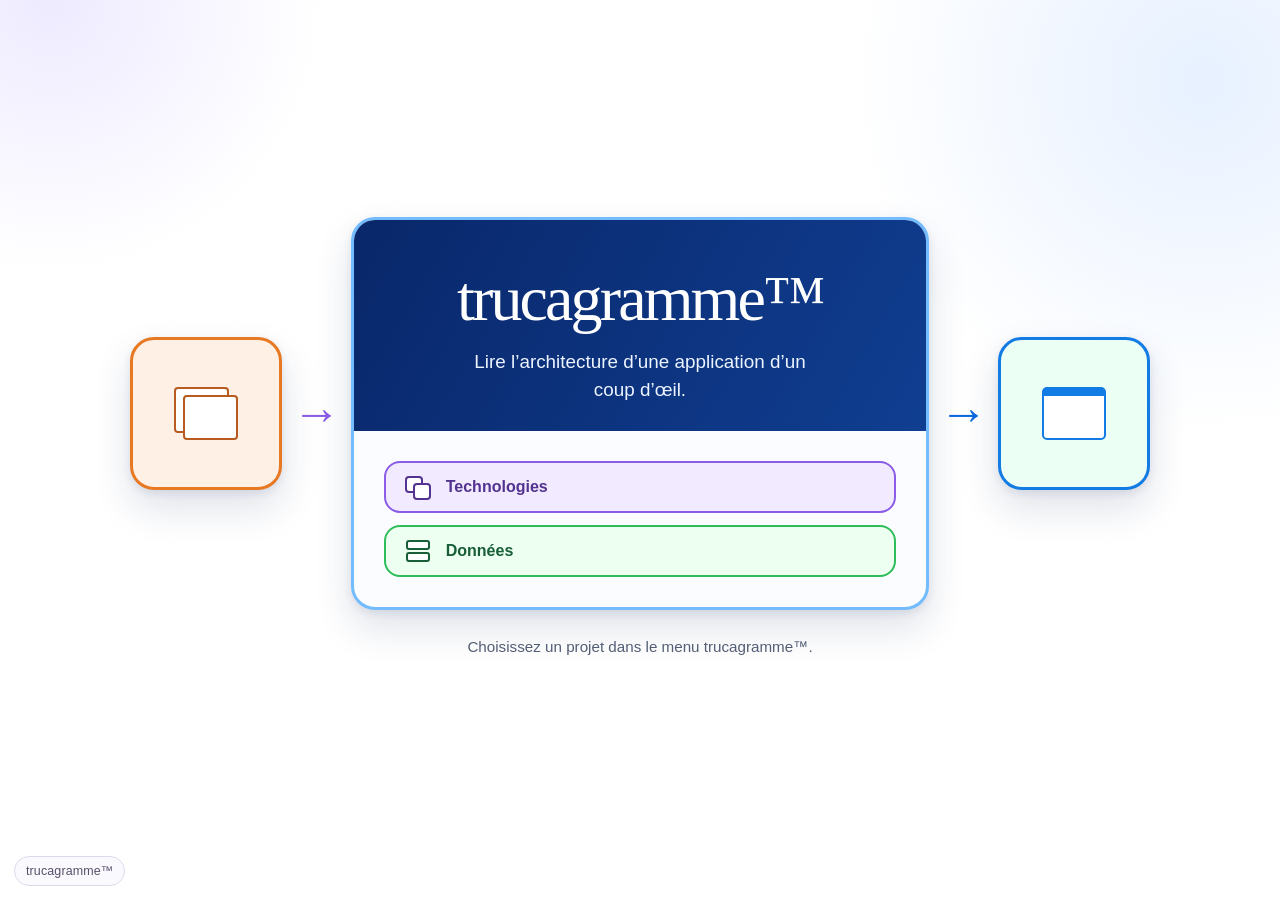
<file: index.html>
<!doctype html>
<html lang="fr">
<head>
  <meta charset="utf-8" />
  <meta name="viewport" content="width=device-width,initial-scale=1" />
  <title>Trucagramme</title>
  <link rel="icon" href="data:," />
  <link rel="stylesheet" href="lecteur/styles.css" />
  <script type="module" src="lecteur/lecteur.js"></script>
</head>
<body>
  <div class="lecteur">
    <button id="declencheur" aria-expanded="false" aria-controls="menu-lecteur">trucagramme™</button>
    <nav id="menu-lecteur" aria-label="Lecteur Trucagramme" hidden>
      <div id="projets-menu"></div>
      <button id="commande-presentation" aria-expanded="false" aria-controls="panneau-lecteur" hidden>Présentation</button>
      <button id="commande-legende" aria-expanded="false" aria-controls="panneau-lecteur" hidden>Légende</button>
      <button id="commande-logos" aria-expanded="false" aria-controls="panneau-lecteur" hidden>Logos</button>
    </nav>
  </div>
  <aside id="panneau-lecteur" aria-labelledby="titre-panneau" hidden>
    <button id="fermer" aria-label="Fermer le panneau">×</button>
    <h2 id="titre-panneau"></h2>
    <div id="texte-presentation"></div>
    <ul id="signes-legende" hidden></ul>
    <ul id="liste-logos" hidden></ul>
  </aside>
  <main class="page"></main>
</body>
</html>
</file>
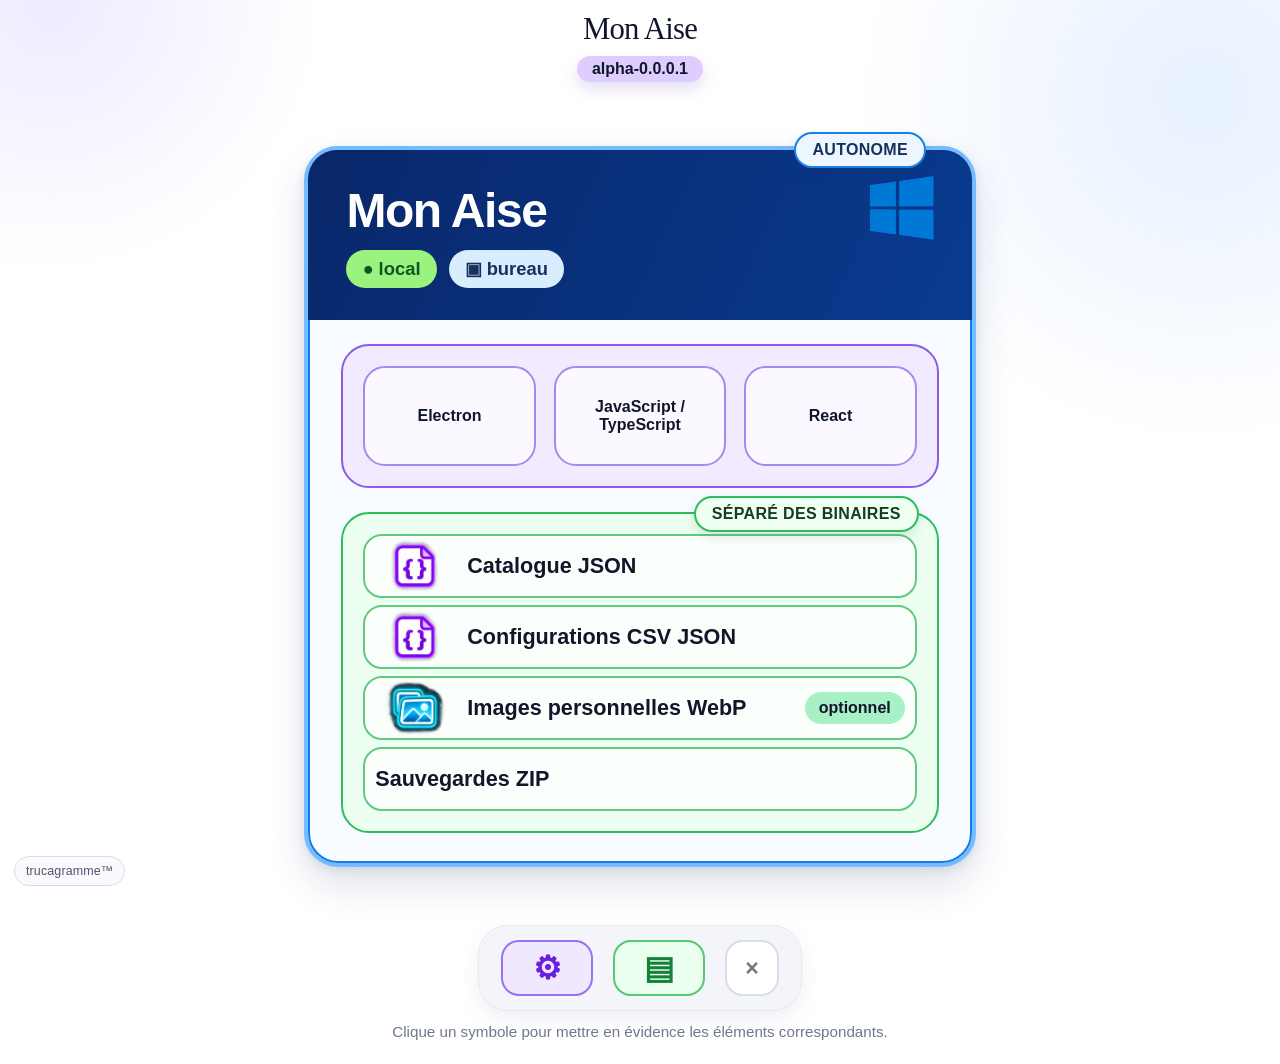
<file: protocole_mon_gpt_alpha/index.html>
<!doctype html>
<html lang="fr">
<head>
  <meta charset="utf-8" />
  <meta name="viewport" content="width=device-width,initial-scale=1" />
  <title>Trucagramme</title>
  <link rel="icon" href="data:," />
  <link rel="stylesheet" href="styles.css" />
  <script defer src="rendu.js"></script>
  <script defer src="app.js"></script>
  <script defer src="lecteur.js"></script>
</head>
<body>
  <div class="lecteur">
    <button id="declencheur" aria-expanded="false" aria-controls="menu-lecteur">trucagramme™</button>
    <nav id="menu-lecteur" aria-label="Lecteur Trucagramme" hidden>
      <button id="commande-presentation" aria-expanded="false" aria-controls="presentation" hidden>Présentation</button>
    </nav>
  </div>
  <aside id="presentation" aria-labelledby="nom-presentation" hidden>
    <button id="fermer" aria-label="Fermer la présentation">×</button>
    <h2 id="nom-presentation"></h2>
    <div id="texte-presentation"></div>
  </aside>
  <main class="page"></main>
</body>
</html>
</file>
<file: lecteur/styles.css>
:root {
  --ink:#11172b;
  --muted:#6f7890;
  --app:#0b69df;
  --app-dark:#084ea9;
  --app-border:#73bcff;
  --tech:#8b5ce6;
  --tech-bg:#f2ebff;
  --data:#2ebd59;
  --data-bg:#ecfff0;
  --companion:#e87923;
  --companion-bg:#fff0e5;
  --external:#137ce4;
  --external-bg:#ecfff5;
  --shadow:0 18px 38px rgba(25,52,99,.14), 0 3px 8px rgba(25,52,99,.10);
}

*{box-sizing:border-box}
html,body{margin:0;background:#fff;color:var(--ink);font-family:Inter,Segoe UI,Arial,sans-serif}
body{min-height:100vh;background:
  radial-gradient(circle at 4% 0%, rgba(135,108,255,.14), transparent 17rem),
  radial-gradient(circle at 94% 9%, rgba(69,144,255,.13), transparent 22rem),
  #fff;}
.page{max-width:1500px;margin:auto;padding:12px clamp(20px,3vw,44px) 24px}
.page-title{text-align:center;margin-bottom:64px}
.page-title h1{margin:0;font:500 clamp(1.45rem,2.4vw,2.15rem)/1.15 Georgia,serif;letter-spacing:-.025em}
.version{display:inline-block;margin-top:9px;padding:4px 15px;border-radius:999px;background:#ddceff;font-size:1rem;font-weight:700;box-shadow:0 7px 16px rgba(105,71,190,.18)}

.diagram{display:grid;align-items:center;justify-content:center;gap:0}
.object{position:relative;border-radius:34px;box-shadow:var(--shadow)}
.companion{min-height:316px;padding:28px 28px 34px;background:linear-gradient(145deg,#fff8f2,var(--companion-bg));border:4px solid var(--companion);display:flex;flex-direction:column;align-items:center;justify-content:center;text-align:center}
.extension-mark{width:142px;height:96px;object-fit:contain;margin-bottom:8px}
.companion h2,.browser h2{font-size:clamp(1.8rem,2.85vw,2.6rem);line-height:1.05;margin:0;font-weight:800}

.connector{display:flex;align-items:center;justify-content:center;font-size:4.3rem;font-weight:800;line-height:1;color:#6a22e6;transition:.2s ease}
.connector-out{color:#0873d8}

.application{border:4px solid var(--app-border);background:#f8fbff;outline:2px solid #147de4;outline-offset:-6px;overflow:visible}
.app-header{min-height:170px;padding:26px clamp(22px,3vw,44px);background:linear-gradient(115deg,#09276a,#093b90);border-radius:29px 29px 0 0;display:grid;grid-template-columns:auto 1fr auto;align-items:center;gap:20px;color:#fff;position:relative}
.robot{width:clamp(76px,8vw,116px);height:auto}
.app-heading h2{font-size:3rem;margin:0 0 12px;font-weight:850;letter-spacing:-.03em}
.chips{display:flex;gap:12px;flex-wrap:wrap}
.chip{font-size:1.15rem;font-weight:800;padding:8px 16px;border-radius:999px;color:#17305c;background:#d8eeff}
.chip-local{background:#9af27f;color:#135427}
.windows-mark{width:64px;height:64px;object-fit:contain;align-self:start}
.app-body{padding:24px clamp(18px,2.6vw,38px) 30px;display:grid;gap:24px}
.group{position:relative;border-radius:28px;padding:20px;transition:.2s ease}
.tech-group{display:grid;grid-template-columns:minmax(0,0.85fr) minmax(0,1.2fr);gap:18px;border:2px solid var(--tech);background:var(--tech-bg)}
.tech-item{min-height:100px;border:2px solid #a887ee;border-radius:22px;background:#fbf9ff;display:flex;align-items:center;justify-content:center;gap:14px}
.tech-logo{width:min(38%,66px);height:64px;object-fit:contain}
.petit-logo{width:28px;height:28px;object-fit:contain;vertical-align:middle}

.data-group{display:grid;gap:7px;border:2px solid var(--data);background:var(--data-bg);padding-top:20px}
.data-item{min-height:64px;border:2px solid #63c97e;background:#fbfffc;border-radius:19px;display:grid;grid-template-columns:80px 1fr auto;align-items:center;padding:0 10px;gap:12px}
.data-icon{width:80px;height:58px;object-fit:contain}
.data-item strong{font-size:1.35rem}
.mini-property{background:#a8f0c6;padding:7px 14px;border-radius:999px;font-weight:800;font-size:1rem}

.property{position:absolute;z-index:3;border-radius:999px;font-size:1rem;font-weight:900;letter-spacing:.02em;white-space:nowrap;padding:7px 16px;box-shadow:0 5px 12px rgba(30,50,90,.12)}
.property-main{top:-18px;right:46px;background:#eef7ff;border:2px solid #1883e7;color:#15325c}
.property-data{top:-18px;right:18px;background:#effff1;border:2px solid var(--data);color:#173d20}

.browser{background:linear-gradient(#f7fffb,var(--external-bg));border:4px solid var(--external);overflow:hidden;min-height:280px}
.browser-bar{height:62px;background:linear-gradient(#9bd5ff,#6fbaf3);display:flex;align-items:center;gap:10px;padding:0 18px}
.browser-bar i{width:18px;height:18px;border-radius:50%;background:#fff;display:block}
.browser-bar b{margin-left:auto;width:90px;height:14px;border-radius:999px;background:#d6edff}
.browser-content{min-height:218px;display:flex;flex-direction:column;align-items:center;justify-content:center;gap:16px}
.openai-mark{width:100px;height:100px;object-fit:contain}

.visual-key{margin:58px auto 0;width:max-content;display:flex;align-items:center;gap:20px;background:#f3f5fb;border:1px solid #e4e9f4;border-radius:30px;padding:14px 22px;box-shadow:0 8px 22px rgba(40,61,103,.08)}
.visual-key button{line-height:1;width:92px;height:56px;border-radius:18px;border:2px solid #9c71ee;background:#efe8ff;color:#6920dc;font-size:2rem;font-weight:900;cursor:pointer;transition:.2s ease}
.visual-key [data-highlight="data"]{border-color:#58c772;background:#eaffed;color:#15823a}
.visual-key [data-highlight="flow"]{background:#fff;border-color:transparent;font-size:2.5rem}
.visual-key .reset{width:54px;background:#fff;color:#777;border-color:#d9deea;font-size:1.45rem}
.divider{width:1px;height:48px;background:#ccd3e4}
.hint{text-align:center;color:var(--muted);font-size:.95rem;margin:12px 0 0}

.diagram.is-filtering .companion,.diagram.is-filtering .browser,.diagram.is-filtering .service,.diagram.is-filtering .app-header,.diagram.is-filtering .property-main,.diagram.is-filtering .group,.diagram.is-filtering .connector{opacity:.22;filter:saturate(.45)}
.diagram.highlight-technology .tech-group,
.diagram.highlight-data .data-group,
.diagram.highlight-flow .connector{opacity:1;filter:none}

.companion h2{max-width:9ch}
.tech-item:only-child{grid-column:1/-1}
.data-item:not(:has(img)){grid-template-columns:1fr auto}
.app-header:only-child,.property-main + .app-header:last-child{border-radius:29px}
.app-header:not(:has(.robot)){grid-template-columns:1fr auto}
.app-header:not(:has(.windows-mark)){grid-template-columns:auto 1fr}
.app-header:has(.app-heading:only-child){grid-template-columns:1fr}

@media (min-width:1101px){
  .diagram{
    grid-template-columns:var(--compagnon,0px) var(--entree,0px) minmax(510px,672fr) var(--sortie,0px) var(--service,0px);
  }
  .diagram:has(.companion){--compagnon:minmax(0,275fr)}
  .diagram:has(.connector-in){--entree:minmax(36px,65fr)}
  .diagram:has(.connector-out){--sortie:minmax(36px,65fr)}
  .diagram:has(.browser,.service){--service:minmax(0,285fr)}
  .diagram:has(.application:only-child){max-width:672px;margin-inline:auto}
  .companion{grid-column:1}.connector-in{grid-column:2}.application{grid-column:3}
  .connector-out{grid-column:4}.browser,.service{grid-column:5}

  .companion,.browser,.connector{translate:0 28px}
}
@media (max-width:1100px){
  .diagram{grid-template-columns:minmax(0,1fr);gap:22px;max-width:760px;margin:auto}
  .connector{transform:rotate(90deg);height:52px;width:52px;justify-self:center}
  .application{order:2}.companion{order:0}.connector-in{order:1}.connector-out{order:3}.browser{order:4}
  .app-header{grid-template-columns:auto 1fr auto}
}
@media (max-width:640px){
  .page{padding:18px 14px 30px}.page-title{margin-bottom:30px}
  .app-header{padding:28px 14px 22px;grid-template-columns:48px 1fr 32px;gap:8px}
  .windows-mark{width:32px;height:32px}.robot{width:48px}.app-heading h2{font-size:1.8rem}
  .chips{gap:6px}.chip{font-size:.9rem;padding:5px 9px}
  .app-body{padding:20px 12px}.group{padding:16px 10px}.tech-group{grid-template-columns:1fr;gap:10px}
  .tech-item{min-height:86px}.data-group{padding-top:22px}
  .data-item{grid-template-columns:52px 1fr;gap:2px 6px;padding:5px 8px}
  .data-icon{width:52px;height:42px}.data-item strong{font-size:1.1rem}
  .mini-property{grid-column:2;justify-self:start;padding:3px 10px;font-size:.85rem}
  .property-main{right:20px}.property-data{right:8px;font-size:.72rem;padding:6px 10px}
  .visual-key{gap:6px;padding:8px}.visual-key button{width:52px;height:48px}.hint{font-size:.85rem}
}

.version{position:relative}
.lecture-partielle{
  display:inline-grid;place-items:center;min-width:1.9rem;height:1.45rem;
  border:2px solid #8962ba;border-radius:999px;background:#faf6ff;color:#482570;
  font-size:.95rem;font-weight:700;line-height:1;box-shadow:0 2px 5px rgba(64,39,97,.18)
}
.ancre-lecture{position:relative;display:inline-flex;vertical-align:middle;z-index:4}
.lecture-partielle{cursor:pointer;padding:0 4px}
.detail-lecture{position:absolute;top:100%;width:max-content;max-width:min(24rem,calc(100vw - 24px));max-height:min(21rem,55dvh);overflow:auto;overscroll-behavior:contain;padding:10px 14px;background:#fdfbff;border:1px solid #c4afd9;border-radius:12px;box-shadow:0 5px 18px #34274926;text-align:left;color:var(--ink);font:400 .84rem/1.45 system-ui,sans-serif}
.detail-lecture ul{margin:5px 0 0;padding:0;list-style:none;overflow-wrap:anywhere}
.version > .ancre-lecture{position:absolute;right:-.85rem;bottom:-.35rem}
.tech-group:has(> :nth-child(3)){grid-template-columns:repeat(auto-fit,minmax(min(100%,135px),1fr))}
.tech-item strong{text-align:center}

.lecteur{position:fixed;z-index:6;left:14px;bottom:14px}
.lecteur button,#fermer,.lecteur a{font:inherit;cursor:pointer}
#declencheur{padding:7px 11px;border:1px solid #ddd9ea;border-radius:999px;background:#faf9fe;color:#584f69;font-size:.78rem;letter-spacing:.01em}
#menu-lecteur,#panneau-lecteur{border:1px solid #ddd9ea;border-radius:16px;background:#fdfcff;color:var(--ink);box-shadow:0 10px 30px #2418371c}
#menu-lecteur{position:absolute;bottom:calc(100% + 6px);left:0;width:155px;padding:6px}
#menu-lecteur:not([hidden]){display:grid;animation:ouvrir-menu .14s ease-out}
#menu-lecteur a,#menu-lecteur button{padding:9px 12px;text-align:left;color:inherit;text-decoration:none;border:0;border-radius:9px;background:transparent;font-size:.9rem}
#menu-lecteur [aria-current="page"]{color:#523582;background:#f0eafa;font-weight:650}
#menu-lecteur a:hover,#menu-lecteur button:hover{background:#f1eef6}
#projets-menu{display:grid}
#projets-menu:has(a):has(~ button:not([hidden])){padding-bottom:5px;margin-bottom:5px;border-bottom:1px solid #e5e5e5}
#panneau-lecteur{position:fixed;z-index:5;right:14px;top:clamp(12px,29vh,320px);width:min(360px,calc(100% - 28px));padding:22px 24px;max-height:calc(70dvh - 20px);overflow:auto}
#panneau-lecteur:not([hidden]){animation:ouvrir-presentation .18s ease-out}
#panneau-lecteur h2{margin:0 30px 12px 0;font:500 1.55rem/1.15 Georgia,serif}
#panneau-lecteur p{margin:.45rem 0 0;font-size:.94rem;line-height:1.45}
#fermer{position:absolute;right:10px;top:10px;width:32px;height:32px;border:0;border-radius:50%;color:#554a66;background:#f1edf7;font-size:1.25rem}
@keyframes ouvrir-menu{from{opacity:0;transform:translateY(4px)}}
@keyframes ouvrir-presentation{from{opacity:0;transform:translateX(18px)}}
@media (max-width:640px){
  #panneau-lecteur{top:14px;max-height:calc(100dvh - 265px)}
  .page{padding-bottom:64px}
}
@media (prefers-reduced-motion:reduce){
  #menu-lecteur:not([hidden]),#panneau-lecteur:not([hidden]){animation:none}
}

/* Compositions illustratives du lecteur */
.vue-systeme{min-height:calc(100svh - 48px);max-width:1020px;margin:auto;padding:56px 0;display:flex;flex-direction:column;justify-content:center;align-items:center;text-align:center}
.exemple{width:100%;display:grid;grid-template-columns:1fr .45fr 3.8fr .45fr 1fr;align-items:center}
.exemple-central,.satellite,.requete,.destination-absente{border-radius:24px;box-shadow:var(--shadow)}
.exemple-central{border:3px solid var(--app-border);overflow:hidden;background:#fafcff}
.exemple-entete{padding:clamp(20px,3.4vw,52px) 18px 28px;background:linear-gradient(120deg,#09276a,#103e91);color:white}
.exemple-entete h1,.introuvable h1{margin:0;font:500 clamp(2.25rem,5vw,4.75rem)/1.1 Georgia,serif;letter-spacing:-.045em}
.exemple-entete p{margin:14px auto 0;max-width:32ch;font-size:clamp(.96rem,1.5vw,1.18rem);line-height:1.45;color:#edf4ff}
.exemple-groupes{padding:clamp(14px,2.4vw,30px);display:grid;gap:12px}
.exemple-groupe{display:flex;align-items:center;gap:16px;text-align:left;padding:12px 18px;border:2px solid var(--tech);border-radius:16px;background:var(--tech-bg);color:#533390;font-weight:650}
.exemple-groupe:nth-child(2){background:var(--data-bg);border-color:var(--data);color:#185e39}
.glyphe,.feuillets,.fenetre{position:relative;display:inline-block;box-sizing:border-box}
.glyphe{width:26px;height:24px}
.glyphe::before,.glyphe::after,.feuillets::before,.feuillets::after{content:"";position:absolute;border:2px solid currentColor;border-radius:4px;background:white}
.glyphe::before,.glyphe::after{width:14px;height:13px;left:1px;top:1px}
.glyphe::after{left:9px;top:8px}
.exemple-groupe:nth-child(2) .glyphe::before,.exemple-groupe:nth-child(2) .glyphe::after{width:20px;height:6px;border-radius:3px;left:2px}
.exemple-groupe:nth-child(2) .glyphe::after{top:13px}
.satellite{aspect-ratio:1;display:grid;place-items:center;border:3px solid}
.source{background:var(--companion-bg);border-color:var(--companion);color:#b75b20}
.surface{background:var(--external-bg);border-color:var(--external);color:var(--external)}
.feuillets,.fenetre{width:44%;height:36%}
.feuillets::before,.feuillets::after{inset:0 14% 14% 0}
.feuillets::after{inset:14% 0 0 14%}
.fenetre{border:2px solid;border-top-width:9px;border-radius:5px;background:white}
.liaison{font-size:clamp(1.25rem,3.8vw,3.2rem);font-weight:700;line-height:1;color:var(--app)}
.source + .liaison{color:var(--tech)}
.invitation{font-size:.95rem;line-height:1.5;color:#535d75;margin:26px 0 0}
.introuvable h1{font-size:clamp(2rem,5vw,3.4rem)}
.recherche{margin:28px 0;display:grid;grid-template-columns:minmax(0,1fr) auto minmax(50px,.48fr);gap:12px;align-items:center;width:min(100%,530px)}
.requete,.destination-absente{min-height:100px;display:grid;align-content:center;justify-items:center;padding:16px}
.requete{position:relative;border:2px solid var(--app-border);background:#f4f8ff;min-width:0}
.etiquette{position:absolute;top:-12px;left:16px;border:1px solid var(--app-border);border-radius:999px;padding:3px 10px;background:white;font-size:.8rem}
.requete code{overflow-wrap:anywhere;max-width:100%;font-size:1.25rem}
.destination-absente{border:2px dashed #a68bd0;background:#f7f3ff;color:#71549a;font:500 2.6rem Georgia,serif;box-shadow:none}
.message{font-size:1.1rem;margin:0}.introuvable .invitation{margin-top:8px}
@keyframes assembler{from{opacity:0;transform:translateY(7px)}}
@media (prefers-reduced-motion:no-preference){
  .accueil .exemple-central,.accueil .exemple-groupe,.accueil .satellite,.accueil .liaison,.accueil .invitation{animation:assembler .32s ease-out both}
  .accueil .exemple-groupe{animation-delay:.18s}.accueil .exemple-groupe:nth-child(2){animation-delay:.32s}
  .accueil .source{animation-delay:.48s}.accueil .surface{animation-delay:.60s}
  .accueil .liaison{animation-delay:.74s}.accueil .invitation{animation-delay:.86s}
}
@media(max-width:640px){
  .vue-systeme{min-height:calc(100svh - 86px);padding:22px 0}
  .exemple{max-width:400px;grid-template-columns:1fr 1fr;justify-items:center;gap:7px 16px}
  .exemple-central{grid-area:3/1/4/3;width:100%}
  .satellite{width:62px;border-radius:15px}.source{grid-area:1/1}.surface{grid-area:1/2}
  .exemple .liaison{transform:rotate(-90deg);grid-area:2/2}.exemple .source + .liaison{transform:rotate(90deg);grid-area:2/1}
  .exemple-entete{padding:22px 14px}.exemple-groupe{padding:9px 14px}
  .recherche{gap:6px}.requete,.destination-absente{padding:10px}
}

/* Les objets de données sont des voisins du cadre applicatif. */
.donnee-externe{min-width:0;text-align:center;box-shadow:none;--trait:#38825b;--papier:#fff;color:#16432e}
.donnee-externe h2{margin:0;font-size:clamp(1.05rem,1.5vw,1.35rem);line-height:1.18}
.forme-externe{position:relative;margin-inline:auto;max-width:100%}
.avec-contexte .donnee-externe{border:1px solid #b4c6bc;border-radius:18px;background:#f8fbf9;padding:24px 12px 14px}
.avec-contexte .ligne-externe:not(:last-child) .donnee-externe{border-bottom:0;border-radius:18px 18px 0 0}
.avec-contexte .ligne-externe + .ligne-externe .donnee-externe{border-top:0;border-start-start-radius:0;border-start-end-radius:0}
.nom-contexte{position:absolute;top:-.72em;left:15px;padding:0 8px;background:white;font-size:.92rem;font-weight:650;color:#435b50}
.contexte-chrome .nom-contexte{display:inline-flex;align-items:center;gap:6px}
.marque-chrome{
  display:inline-block;width:14px;height:14px;border-radius:50%;
  background:radial-gradient(circle,#2879d6 0 26%,white 28% 33%,transparent 35%),
    conic-gradient(from -60deg,#da493e 0 120deg,#f2bc34 120deg 240deg,#388a57 240deg);
}
.forme-dossier{width:190px;margin-top:12px;padding:23px 9px 19px;border:2px solid var(--trait);border-radius:0 10px 10px 10px;background:linear-gradient(#fff,#f4f6f3);box-shadow:0 4px 9px #24713b14}
.forme-dossier::before{content:"";position:absolute;bottom:100%;left:-2px;width:37%;height:12px;border:2px solid var(--trait);border-bottom:0;border-radius:8px 13px 0 0;background:#deebe1}
.propriete-externe{position:relative;display:inline-block;padding:3px 8px;margin:7px 0 -8px;border:1px solid var(--trait);border-radius:999px;background:white;color:#214932;font-size:.68rem;font-weight:800;letter-spacing:.035em}
.forme-dossier .statut-externe{position:absolute;bottom:-4px;right:6px}
.forme-archive{width:158px;padding:22px 4px 10px;margin-top:9px;border:2px solid var(--trait);border-radius:4px 4px 12px 12px;background:linear-gradient(110deg,#fbfaf6,#eeeee8);box-shadow:0 4px 8px #17402a18}
.forme-archive::before{content:"";position:absolute;left:-6px;right:-6px;top:-5px;height:14px;border:2px solid var(--trait);border-radius:5px;background:#e2e7df;box-shadow:0 3px 0 #638d7140}
.poignee-archive{display:block;width:38px;height:9px;margin:auto;border:2px solid var(--trait);border-radius:2px 2px 7px 7px;background:#619576}
.forme-fichiers{display:flex;flex-wrap:wrap;justify-content:center;gap:10px}
.feuille-format{position:relative;display:grid;align-content:end;min-width:62px;min-height:77px;padding:8px;border:2px solid var(--trait);border-radius:3px 0 4px 4px;background:linear-gradient(45deg,transparent 49%,var(--trait) 50% 55%,white 56%) top right / 16px 16px no-repeat,var(--papier);clip-path:polygon(0 0,calc(100% - 16px) 0,100% 16px,100% 100%,0 100%);font-size:.89rem;font-weight:750}
.feuille-format::before{content:"";position:absolute;right:0;top:0;width:14px;height:14px;border:solid var(--trait);border-width:0 0 2px 2px;background:#d0e9d7}
.feuille-format::after{content:"";position:absolute;left:8px;top:23px;width:23px;height:2px;background:#a6cbb1;box-shadow:0 6px #a6cbb1}
.qualifications{display:flex;justify-content:center;flex-wrap:wrap;gap:6px;margin-top:9px}
.qualifications span{border-radius:999px;padding:3px 9px;background:#e8f3ec;color:#205632;font-weight:650;font-size:.9rem}
.colonne{display:grid;align-content:center;gap:28px;min-width:0}
.ligne-externe{display:grid;align-items:center}
.flux-externes{display:flex;flex-direction:column;align-items:center;justify-content:center}
.flux-externe{translate:none;height:23px;width:100%;font:700 2.8rem/1 Arial,sans-serif;color:var(--app)}
.origine-mobile{display:none}
.diagram.is-filtering :is(.donnee-externe,.fenetre-editeur,.objet-serveur,.objet-lanceur){opacity:.22;filter:saturate(.45)}
.diagram.highlight-data .donnee-externe{opacity:1;filter:none}
@media(min-width:1101px){
  .diagram.avec-objets-externes{grid-template-columns:minmax(0,295px) minmax(480px,640px) minmax(0,295px)}
  .avec-objets-externes .application{grid-column:2;grid-row:1}
  .colonne.gauche{grid-column:1;grid-row:1}
  .colonne.droite{grid-column:3;grid-row:1}
  .gauche .ligne-externe{grid-template-columns:minmax(0,1fr) 56px}
  .droite .ligne-externe{grid-template-columns:56px minmax(0,1fr)}
  .ligne-externe > *{grid-row:1}
  .gauche .ligne-externe > article,.droite .flux-externes{grid-column:1}
  .droite .ligne-externe > article,.gauche .flux-externes{grid-column:2}
  .gauche .depuis-appli span,.droite .vers-appli span{transform:rotate(180deg)}
}
@media(max-width:1100px){
  .avec-objets-externes{gap:18px}
  .avec-objets-externes .application{order:0}
  .colonne{display:contents}
  .unite-externe{order:var(--ordre)}
  .ligne-externe{justify-items:center;gap:4px}
  .donnee-externe{width:min(100%,330px)}
  .flux-externes{flex-direction:row;gap:6px}
  .flux-externe{transform:rotate(90deg);width:32px;height:32px;font-size:2.4rem}
  .vers-appli span{transform:rotate(180deg)}
  .origine-mobile{display:block;color:var(--muted);font-size:.84rem}
  .avec-contexte .flux-externes{margin-bottom:8px}
  .gauche .unite-externe:first-child{order:-1}
  .gauche .unite-externe:first-child .ligne-externe > article{grid-row:1}
  .gauche .unite-externe:first-child .origine-mobile{grid-row:3}
  .gauche .unite-externe:first-child .ligne-externe:only-child .origine-mobile{display:none}
  .gauche .unite-externe:first-child .vers-appli span{transform:none}
  .gauche .unite-externe:first-child .depuis-appli span{transform:rotate(180deg)}
  .gauche .unite-externe:first-child .flux-externes{margin:0}
}

/* Miniatures de la légende, dans l'ordre des familles du diagramme. */
#signes-legende,#liste-logos{list-style:none;margin:0;padding:0}
#signes-legende li,#liste-logos li{display:grid;grid-template-columns:34px 1fr;align-items:center;gap:10px;min-height:33px;font-size:.9rem}
.miniature{position:relative;justify-self:center;width:26px;height:18px;border:2px solid;border-radius:5px}
.miniature.appli{border-color:var(--app-border);background:linear-gradient(var(--app-dark) 45%,#f8fbff 45%)}
.miniature.technique{border-color:var(--tech);background:var(--tech-bg)}
.miniature.donnees{border-color:var(--data);background:var(--data-bg)}
.miniature.technique::after,.miniature.donnees::after{content:"";position:absolute;inset:3px;border:1px solid currentColor;border-radius:2px}
.miniature.technique::after{color:var(--tech)}
.miniature.donnees::after{color:var(--data)}
.miniature.contexte{border:1px solid #a7b9af;background:#f8fbf9}
.miniature.contexte::before{content:"";position:absolute;left:3px;top:-3px;width:7px;height:4px;background:#a7b9af}
.miniature.dossier,.miniature.archive,.miniature.fichier{border-color:#38825b;background:#fafbf8}
.miniature.dossier{height:15px;border-top-left-radius:0}
.miniature.dossier::before{content:"";position:absolute;bottom:100%;left:-2px;width:10px;height:3px;border:2px solid #38825b;border-bottom:none;border-radius:4px 6px 0 0;background:#deebe1}
.miniature.archive{height:16px;background:#f5f4ef}
.miniature.archive::before{content:"";position:absolute;inset:-3px -4px auto;height:4px;border:1px solid #38825b;background:#e2e7df;border-radius:2px}
.miniature.archive::after{content:"";position:absolute;top:5px;left:7px;width:8px;height:3px;border-radius:2px;background:#619576}
.miniature.fichier{width:16px;height:20px;border-radius:2px;background:linear-gradient(45deg,#d0e9d7 50%,white 51%) top right/6px 6px no-repeat}
.miniature.compagnon{border-color:var(--companion);background:var(--companion-bg)}
.miniature.navigateur{border-color:var(--external);border-top-width:5px;background:var(--external-bg)}
.miniature.flux{border:0;height:auto;color:var(--app);font:700 26px/1 Arial,sans-serif}
.miniature.flux::before{content:"→"}
.miniature.propriete{width:24px;height:10px;border:1px solid var(--app);border-radius:999px;background:#eef7ff}

.groupe-outils{display:flex;flex-wrap:wrap;gap:7px;border:2px solid #008a96;background:#e2f7f8}
.outil-pilote{padding:4px 10px;border:1px solid #55aeb5;border-radius:7px;background:#f6ffff;color:#104e57;font-weight:600}
.miniature.outils{border-color:#008a96;background:repeating-linear-gradient(90deg,#e2f7f8 0 4px,#8ccfd3 4px 6px)}
.groupe-services{display:flex;flex-wrap:wrap;gap:7px;border:2px solid #a23a70;background:#fff2f7}
.service-systeme{padding:4px 10px;border:1px solid #ca87a7;border-radius:7px;background:#fffbfd;color:#682443;font-weight:600}
.miniature.services{border-color:#a23a70;background:repeating-linear-gradient(90deg,#fff2f7 0 4px,#e4b8ce 4px 6px)}
.construction{display:grid;gap:16px;align-items:center}
.cartouche-debug{min-width:0;padding:12px;border:1px dashed #9599a2;border-radius:8px;background:#f7f7f8;color:#525762;font:400 .8rem/1.35 ui-monospace,monospace}
.cartouche-debug ul{display:grid;gap:7px;margin:0;padding:0;list-style:none}
.cartouche-debug li{display:grid;padding:7px 10px;border:1px dashed #b2b5bb;border-radius:4px;background:#fdfdfd;overflow-wrap:anywhere}
.construction > .diagram{width:100%}
@media(min-width:1101px){
  .construction:has(.application:only-child){grid-template-columns:minmax(0,210px) minmax(510px,672px) minmax(0,210px);justify-content:center;gap:24px}
  .construction:has(.application:only-child) > *{grid-row:1}
  .construction:has(.application:only-child) .diagram{grid-column:2}
  .construction:has(.application:only-child) .cartouche-debug:first-of-type{grid-column:1}
  .construction:has(.application:only-child) .cartouche-debug:nth-of-type(2){grid-column:3}
}

.fenetre-editeur,.miniature.editeur{border:2px solid #50647c;border-radius:8px;background:#f8fafc}
.fenetre-editeur{width:min(100%,220px);min-height:82px;margin-inline:auto;overflow:hidden;color:#293b54;overflow-wrap:anywhere}
.barre-editeur{display:flex;align-items:center;justify-content:flex-end;min-height:28px;padding:4px 9px;border-bottom:1px solid #b7c5d2;background:#e3eaf1;font-size:.82rem}
.logo-editeur{display:block;width:19px;height:19px;object-fit:contain}
.projets-editeur{margin:0;padding:9px 12px;list-style:none;text-align:left}
.projets-editeur li{display:flex;align-items:center;gap:10px;padding:7px 2px;font-size:.94rem;font-weight:600}
.projets-editeur li + li{border-top:1px solid #dce4ec}
.projets-editeur li::before{content:"";flex:none;width:7px;height:10px;border:1px solid #8297aa;border-radius:1px;background:white}
.miniature.editeur{border-radius:3px;border-top-width:5px}
.miniature.editeur::before{content:"";position:absolute;left:3px;top:2px;width:65%;height:1px;background:#9aaebf;box-shadow:0 4px #9aaebf}
@media(min-width:1101px){
  .construction:has(.colonne.droite){
    grid-template-columns:minmax(0,285px) minmax(480px,640px) minmax(0,285px);
    grid-template-rows:1fr 1fr;justify-content:center;column-gap:12px
  }
  .construction > .diagram:has(.colonne.droite){
    grid-area:1/1/3/-1;grid-template-columns:subgrid;grid-template-rows:subgrid
  }
  .construction .diagram:has(.colonne.droite) .application{grid-row:1/3}
  .construction .diagram:has(.colonne.droite) .colonne{align-self:end}
  .construction:has(.droite) .cartouche-debug:first-of-type{grid-area:2/1;align-self:start;margin-right:56px}
  .construction:has(.droite):not(:has(.gauche)) .cartouche-debug:first-of-type{grid-row:1/3;align-self:center;margin-right:0}
  .construction:has(.droite) .cartouche-debug:nth-of-type(2){grid-area:2/3;align-self:start;margin-left:56px}
}

.objet-serveur{display:grid;justify-items:center;gap:9px;margin-inline:auto;width:min(100%,205px);box-shadow:none;color:#4e4036}
.rack-serveur,.miniature.serveur{
  display:grid;gap:.12em;padding:.17em .23em;width:3.8em;height:1.85em;
  border:1px solid #51463d;border-radius:.2em;background:#65594e;font-size:28px
}
.rack-serveur::before,.rack-serveur::after,.miniature.serveur::before,.miniature.serveur::after{
  content:"";border-radius:.08em;
  background:radial-gradient(circle at 87% 50%,#85662d .07em,transparent .09em),
    repeating-linear-gradient(90deg,#887f72 0 .06em,transparent .06em .14em) left .22em center / 35% 32% no-repeat,#f2efe7
}
.miniature.serveur{font-size:7px}
.proprietes-serveur{display:flex;flex-wrap:wrap;align-items:center;justify-content:center;gap:4px 8px;font-size:.9rem;font-weight:650;overflow-wrap:anywhere}
.proprietes-serveur span{max-width:100%}
.proprietes-serveur .hote-serveur{flex-basis:100%;text-align:center;color:#5c5248;font:500 .88rem/1.3 ui-monospace,monospace}

.objet-lanceur{display:grid;place-items:center;box-shadow:none;width:100%;padding:7px}
.signe-lanceur{position:relative;display:block;box-sizing:border-box;font-size:20px}
.miniature.raccourci_windows,.miniature.explorateur{font-size:5px}
.raccourci_windows{width:2.8em;height:3.4em;border:1px solid #61758d;border-radius:.16em;background:linear-gradient(45deg,#bacadd 49%,white 51%) top right/.67em .67em no-repeat,#f9fcff}
.raccourci_windows::before{content:".lnk";position:absolute;right:.38em;bottom:1.68em;color:#32475e;font:bold .77em/1 ui-monospace,monospace}
.raccourci_windows::after{content:"↗";position:absolute;bottom:-.12em;left:-.23em;width:1em;text-align:center;border:1px solid #647d99;border-radius:.14em;background:white;color:#245f9b;font:bold 1.15em/1 sans-serif}
.explorateur{width:6.9em;height:4.1em;border:1px solid #7c8793;border-radius:.3em;
  background:linear-gradient(#dce2e8 0 18%,transparent 18%),linear-gradient(90deg,#edf0f4 0 22%,#fbfcfd 22%)}
.explorateur::before{content:"";position:absolute;left:32%;top:43%;width:45%;height:34%;border:1px solid #ad8335;border-radius:.12em .18em .18em .18em;background:#f2ca74}
.explorateur::after{content:"";position:absolute;left:32%;bottom:56%;width:19%;height:8%;border:1px solid #ad8335;border-bottom:0;border-radius:.14em .22em 0 0;background:#ead09a}


/* TRAME 0.1.14 — alternatives d'implémentation, composant interne et modules produit. */
.chip-experimental{background:#ffe3ec;color:#7a2447}
.application-variantes .app-body{grid-template-columns:minmax(0,.82fr) minmax(0,1.18fr);align-items:stretch}
.application-variantes .implementation-group,.application-variantes .data-group{grid-column:1/-1}
.group-title{display:flex;align-items:center;justify-content:space-between;gap:12px;min-height:34px;margin:-4px 2px 10px;font-size:1.15rem}
.group-properties{display:flex;gap:7px;flex-wrap:wrap;justify-content:flex-end}
.implementation-group{border:2px solid #4a83d2;background:#edf6ff;padding:16px}
.implementation-grid{display:grid;grid-template-columns:repeat(3,minmax(0,1fr));gap:12px}
.implementation-card{min-width:0;border:2px solid #7aa7dd;border-radius:22px;background:#fbfdff;padding:10px;box-shadow:0 8px 18px rgba(55,101,166,.08)}
.implementation-heading{display:flex;align-items:center;justify-content:center;min-height:40px;margin-bottom:8px;font-size:1.05rem;text-align:center}
.implementation-card .tech-group{grid-template-columns:1fr;gap:7px;padding:9px;border-radius:16px}
.implementation-card .tech-item{min-height:44px;border-radius:12px;gap:8px;padding:5px 8px}
.implementation-card .tech-logo{width:40px;height:36px}
.implementation-card .tech-item strong{font-size:.98rem}
.alternative-property{background:#d8e9ff;color:#183e70}
.component-group{display:grid;align-content:start;gap:8px;border:2px solid #d89a25;background:#fff7df}
.component-card{min-height:86px;border:2px solid #e8bd5f;border-radius:20px;background:#fffdf5;display:grid;place-items:center;padding:12px;text-align:center}
.component-card > strong{font-size:1.8rem;font-family:Georgia,serif}
.component-card > span{color:#725b2f;font-size:.9rem}
.module-group{display:grid;align-content:start;border:2px solid #5cad59;background:#effbea}
.module-grid{display:grid;grid-template-columns:repeat(2,minmax(0,1fr));gap:9px}
.module-card{min-height:86px;border:2px solid #82c77d;border-radius:18px;background:#fbfff8;display:flex;flex-direction:column;align-items:center;justify-content:center;gap:7px;padding:10px;text-align:center}
.module-card strong{font-size:1rem}
.module-card .mini-property{font-size:.76rem;padding:4px 8px}
.application-variantes .data-group{grid-template-columns:1.25fr .75fr;gap:10px;padding:16px}
.data-cluster{min-height:88px;border:2px solid #61b9c2;border-radius:20px;background:#f8ffff;display:grid;gap:9px;padding:13px}
.data-cluster.recovery_local{border-color:#8f72cf;background:#faf7ff}
.data-cluster strong{font-size:1.15rem}
.data-cluster-items{display:flex;flex-wrap:wrap;gap:6px}
.data-cluster-items span{padding:5px 9px;border:1px solid #9bcbd0;border-radius:999px;background:white;font-size:.84rem;font-weight:650}
.miniature.alternative{border-color:#4a83d2;background:linear-gradient(90deg,#edf6ff 0 30%,white 30% 35%,#edf6ff 35% 65%,white 65% 70%,#edf6ff 70%)}
.miniature.composant{border-color:#d89a25;background:#fff7df}
.miniature.module{border-color:#5cad59;background:#effbea}
@media(max-width:800px){
  .application-variantes .app-body{grid-template-columns:1fr}
  .application-variantes .implementation-group,.application-variantes .data-group{grid-column:auto}
  .implementation-grid,.module-grid,.application-variantes .data-group{grid-template-columns:1fr}
}

.logo-table{width:30px;height:27px;object-fit:contain}
#liste-logos .marque-chrome{justify-self:center}

/* Un socle garde sa couleur à l'intérieur de la brique qui le porte. */
.diagram:has(.application:only-child :is(.component-card,.module-card) > .tech-group){max-width:920px}
:is(.component-card,.module-card):has(> .tech-group){min-width:0;gap:8px;align-content:start}
:is(.component-card,.module-card) > .tech-group{
  width:100%;min-width:0;display:flex;flex-wrap:wrap;align-items:stretch;
  gap:6px;padding:8px;border-radius:15px
}
:is(.component-card,.module-card) > .tech-group .tech-item{
  flex:1 1 auto;min-width:0;min-height:42px;max-width:100%;padding:5px 8px;
  flex-wrap:wrap;gap:4px 7px;border-radius:10px;font-size:.9rem;overflow-wrap:anywhere
}
:is(.component-card,.module-card) .tech-logo{width:32px;height:30px}
.role-raccord{color:#584173;font-size:.8rem}
.application:has(:is(.component-card,.module-card) > .tech-group) .data-group{
  grid-template-columns:repeat(2,minmax(0,1fr))
}
.diagram.highlight-technology :is(.module-group,.component-group):has(.tech-group){opacity:1;filter:none}
@media(max-width:800px){
  .application:has(:is(.component-card,.module-card) > .tech-group) .data-group{grid-template-columns:1fr}
}
</file>
<file: protocole_mon_gpt_alpha/styles.css>
:root {
  --ink:#11172b;
  --muted:#6f7890;
  --app:#0b69df;
  --app-dark:#084ea9;
  --app-border:#73bcff;
  --tech:#8b5ce6;
  --tech-bg:#f2ebff;
  --data:#2ebd59;
  --data-bg:#ecfff0;
  --companion:#e87923;
  --companion-bg:#fff0e5;
  --external:#137ce4;
  --external-bg:#ecfff5;
  --shadow:0 18px 38px rgba(25,52,99,.14), 0 3px 8px rgba(25,52,99,.10);
}

*{box-sizing:border-box}
html,body{margin:0;background:#fff;color:var(--ink);font-family:Inter,Segoe UI,Arial,sans-serif}
body{min-height:100vh;background:
  radial-gradient(circle at 4% 0%, rgba(135,108,255,.14), transparent 17rem),
  radial-gradient(circle at 94% 9%, rgba(69,144,255,.13), transparent 22rem),
  #fff;}
.page{max-width:1500px;margin:auto;padding:12px clamp(20px,3vw,44px) 24px}
.page-title{text-align:center;margin-bottom:64px}
.page-title h1{margin:0;font:500 clamp(1.45rem,2.4vw,2.15rem)/1.15 Georgia,serif;letter-spacing:-.025em}
.version{display:inline-block;margin-top:9px;padding:4px 15px;border-radius:999px;background:#ddceff;font-size:1rem;font-weight:700;box-shadow:0 7px 16px rgba(105,71,190,.18)}

.diagram{display:grid;align-items:center;justify-content:center;gap:0}
.object{position:relative;border-radius:34px;box-shadow:var(--shadow)}
.companion{min-height:316px;padding:28px 28px 34px;background:linear-gradient(145deg,#fff8f2,var(--companion-bg));border:4px solid var(--companion);display:flex;flex-direction:column;align-items:center;justify-content:center;text-align:center}
.extension-mark{width:142px;height:96px;object-fit:contain;margin-bottom:8px}
.companion h2,.browser h2{font-size:clamp(1.8rem,2.85vw,2.6rem);line-height:1.05;margin:0;font-weight:800}

.connector{display:flex;align-items:center;justify-content:center;font-size:4.3rem;font-weight:800;line-height:1;color:#6a22e6;transition:.2s ease}
.connector-out{color:#0873d8}

.application{border:4px solid var(--app-border);background:#f8fbff;outline:2px solid #147de4;outline-offset:-6px;overflow:visible}
.app-header{min-height:170px;padding:26px clamp(22px,3vw,44px);background:linear-gradient(115deg,#09276a,#093b90);border-radius:29px 29px 0 0;display:grid;grid-template-columns:auto 1fr auto;align-items:center;gap:20px;color:#fff;position:relative}
.robot{width:clamp(76px,8vw,116px);height:auto}
.app-heading h2{font-size:3rem;margin:0 0 12px;font-weight:850;letter-spacing:-.03em}
.chips{display:flex;gap:12px;flex-wrap:wrap}
.chip{font-size:1.15rem;font-weight:800;padding:8px 16px;border-radius:999px;color:#17305c;background:#d8eeff}
.chip-local{background:#9af27f;color:#135427}
.windows-mark{width:64px;height:64px;object-fit:contain;align-self:start}
.app-body{padding:24px clamp(18px,2.6vw,38px) 30px;display:grid;gap:24px}
.group{position:relative;border-radius:28px;padding:20px;transition:.2s ease}
.tech-group{display:grid;grid-template-columns:minmax(0,0.85fr) minmax(0,1.2fr);gap:18px;border:2px solid var(--tech);background:var(--tech-bg)}
.tech-item{min-height:100px;border:2px solid #a887ee;border-radius:22px;background:#fbf9ff;display:flex;align-items:center;justify-content:center;gap:14px}
.python-mark{width:80px;height:80px;object-fit:contain;border-radius:14px}
.tk-mark{width:96px;height:76px;object-fit:cover}
.tk strong{font-size:1.55rem}

.data-group{display:grid;gap:7px;border:2px solid var(--data);background:var(--data-bg);padding-top:20px}
.data-item{min-height:64px;border:2px solid #63c97e;background:#fbfffc;border-radius:19px;display:grid;grid-template-columns:80px 1fr auto;align-items:center;padding:0 10px;gap:12px}
.data-icon{width:80px;height:58px;object-fit:cover}
.data-item strong{font-size:1.35rem}
.mini-property{background:#a8f0c6;padding:7px 14px;border-radius:999px;font-weight:800;font-size:1rem}

.property{position:absolute;z-index:3;border-radius:999px;font-size:1rem;font-weight:900;letter-spacing:.02em;white-space:nowrap;padding:7px 16px;box-shadow:0 5px 12px rgba(30,50,90,.12)}
.property-main{top:-18px;right:46px;background:#eef7ff;border:2px solid #1883e7;color:#15325c}
.property-data{top:-18px;right:18px;background:#effff1;border:2px solid var(--data);color:#173d20}

.browser{background:linear-gradient(#f7fffb,var(--external-bg));border:4px solid var(--external);overflow:hidden;min-height:280px}
.browser-bar{height:62px;background:linear-gradient(#9bd5ff,#6fbaf3);display:flex;align-items:center;gap:10px;padding:0 18px}
.browser-bar i{width:18px;height:18px;border-radius:50%;background:#fff;display:block}
.browser-bar b{margin-left:auto;width:90px;height:14px;border-radius:999px;background:#d6edff}
.browser-content{min-height:218px;display:flex;flex-direction:column;align-items:center;justify-content:center;gap:16px}
.openai-mark{width:100px;height:100px;object-fit:contain}

.visual-key{margin:58px auto 0;width:max-content;display:flex;align-items:center;gap:20px;background:#f3f5fb;border:1px solid #e4e9f4;border-radius:30px;padding:14px 22px;box-shadow:0 8px 22px rgba(40,61,103,.08)}
.visual-key button{line-height:1;width:92px;height:56px;border-radius:18px;border:2px solid #9c71ee;background:#efe8ff;color:#6920dc;font-size:2rem;font-weight:900;cursor:pointer;transition:.2s ease}
.visual-key [data-highlight="data"]{border-color:#58c772;background:#eaffed;color:#15823a}
.visual-key [data-highlight="flow"]{background:#fff;border-color:transparent;font-size:2.5rem}
.visual-key .reset{width:54px;background:#fff;color:#777;border-color:#d9deea;font-size:1.45rem}
.divider{width:1px;height:48px;background:#ccd3e4}
.hint{text-align:center;color:var(--muted);font-size:.95rem;margin:12px 0 0}

.diagram.is-filtering .companion,.diagram.is-filtering .browser,.diagram.is-filtering .service,.diagram.is-filtering .app-header,.diagram.is-filtering .property-main,.diagram.is-filtering .group,.diagram.is-filtering .connector{opacity:.22;filter:saturate(.45)}
.diagram.highlight-technology .tech-group,
.diagram.highlight-data .data-group,
.diagram.highlight-flow .connector{opacity:1;filter:none}

.companion h2{max-width:9ch}
.tech-item:only-child{grid-column:1/-1}
.data-item:not(:has(img)){grid-template-columns:1fr auto}
.app-header:only-child,.property-main + .app-header:last-child{border-radius:29px}
.app-header:not(:has(.robot)){grid-template-columns:1fr auto}
.app-header:not(:has(.windows-mark)){grid-template-columns:auto 1fr}
.app-header:has(.app-heading:only-child){grid-template-columns:1fr}

@media (min-width:1101px){
  .diagram{
    grid-template-columns:var(--compagnon,0px) var(--entree,0px) minmax(510px,672fr) var(--sortie,0px) var(--service,0px);
  }
  .diagram:has(.companion){--compagnon:minmax(0,275fr)}
  .diagram:has(.connector-in){--entree:minmax(36px,65fr)}
  .diagram:has(.connector-out){--sortie:minmax(36px,65fr)}
  .diagram:has(.browser,.service){--service:minmax(0,285fr)}
  .diagram:has(.application:only-child){max-width:672px;margin-inline:auto}
  .companion{grid-column:1}.connector-in{grid-column:2}.application{grid-column:3}
  .connector-out{grid-column:4}.browser,.service{grid-column:5}

  .companion,.browser,.connector{translate:0 28px}
}
@media (max-width:1100px){
  .diagram{grid-template-columns:minmax(0,1fr);gap:22px;max-width:760px;margin:auto}
  .connector{transform:rotate(90deg);height:52px;width:52px;justify-self:center}
  .application{order:2}.companion{order:0}.connector-in{order:1}.connector-out{order:3}.browser{order:4}
  .app-header{grid-template-columns:auto 1fr auto}
}
@media (max-width:640px){
  .page{padding:18px 14px 30px}.page-title{margin-bottom:30px}
  .app-header{padding:28px 14px 22px;grid-template-columns:48px 1fr 32px;gap:8px}
  .windows-mark{width:32px;height:32px}.robot{width:48px}.app-heading h2{font-size:1.8rem}
  .chips{gap:6px}.chip{font-size:.9rem;padding:5px 9px}
  .app-body{padding:20px 12px}.group{padding:16px 10px}.tech-group{grid-template-columns:1fr;gap:10px}
  .tech-item{min-height:86px}.data-group{padding-top:22px}
  .data-item{grid-template-columns:52px 1fr;gap:2px 6px;padding:5px 8px}
  .data-icon{width:52px;height:42px}.data-item strong{font-size:1.1rem}
  .mini-property{grid-column:2;justify-self:start;padding:3px 10px;font-size:.85rem}
  .property-main{right:20px}.property-data{right:8px;font-size:.72rem;padding:6px 10px}
  .visual-key{gap:6px;padding:8px}.visual-key button{width:52px;height:48px}.hint{font-size:.85rem}
}

.version{position:relative}
.lecture-partielle{
  display:inline-grid;place-items:center;min-width:1.9rem;height:1.45rem;
  border:2px solid #8962ba;border-radius:999px;background:#faf6ff;color:#482570;
  font-size:.95rem;font-weight:700;line-height:1;box-shadow:0 2px 5px rgba(64,39,97,.18)
}
.version > .lecture-partielle{position:absolute;right:-.85rem;bottom:-.35rem}
.tech-group:has(> :nth-child(3)){grid-template-columns:repeat(auto-fit,minmax(min(100%,135px),1fr))}
.tech-item strong{text-align:center}

.lecteur{position:fixed;z-index:6;left:14px;bottom:14px}
.lecteur button,#fermer,.lecteur a{font:inherit;cursor:pointer}
#declencheur{padding:7px 11px;border:1px solid #ddd9ea;border-radius:999px;background:#faf9fe;color:#584f69;font-size:.78rem;letter-spacing:.01em}
#menu-lecteur,#presentation{border:1px solid #ddd9ea;border-radius:16px;background:#fdfcff;color:var(--ink);box-shadow:0 10px 30px #2418371c}
#menu-lecteur{position:absolute;bottom:calc(100% + 6px);left:0;width:155px;padding:6px}
#menu-lecteur:not([hidden]){display:grid;animation:ouvrir-menu .14s ease-out}
#menu-lecteur a,#commande-presentation{padding:9px 12px;text-align:left;color:inherit;text-decoration:none;border:0;border-radius:9px;background:transparent;font-size:.9rem}
#menu-lecteur [aria-current="page"]{color:#523582;background:#f0eafa;font-weight:650}
#menu-lecteur a:hover,#commande-presentation:hover{background:#f1eef6}
#commande-presentation{margin-top:4px;border-top:1px solid #e6e1ed;border-radius:0 0 9px 9px}
#presentation{position:fixed;z-index:5;right:14px;top:clamp(12px,29vh,320px);width:min(360px,calc(100% - 28px));padding:22px 24px;max-height:calc(70dvh - 20px);overflow:auto}
#presentation:not([hidden]){animation:ouvrir-presentation .18s ease-out}
#presentation h2{margin:0 30px 12px 0;font:500 1.55rem/1.15 Georgia,serif}
#presentation p{margin:.45rem 0 0;font-size:.94rem;line-height:1.45}
#fermer{position:absolute;right:10px;top:10px;width:32px;height:32px;border:0;border-radius:50%;color:#554a66;background:#f1edf7;font-size:1.25rem}
@keyframes ouvrir-menu{from{opacity:0;transform:translateY(4px)}}
@keyframes ouvrir-presentation{from{opacity:0;transform:translateX(18px)}}
@media (max-width:640px){
  #presentation{top:14px;max-height:calc(100dvh - 198px)}
  .page{padding-bottom:64px}
}
@media (prefers-reduced-motion:reduce){
  #menu-lecteur:not([hidden]),#presentation:not([hidden]){animation:none}
}
</file>
